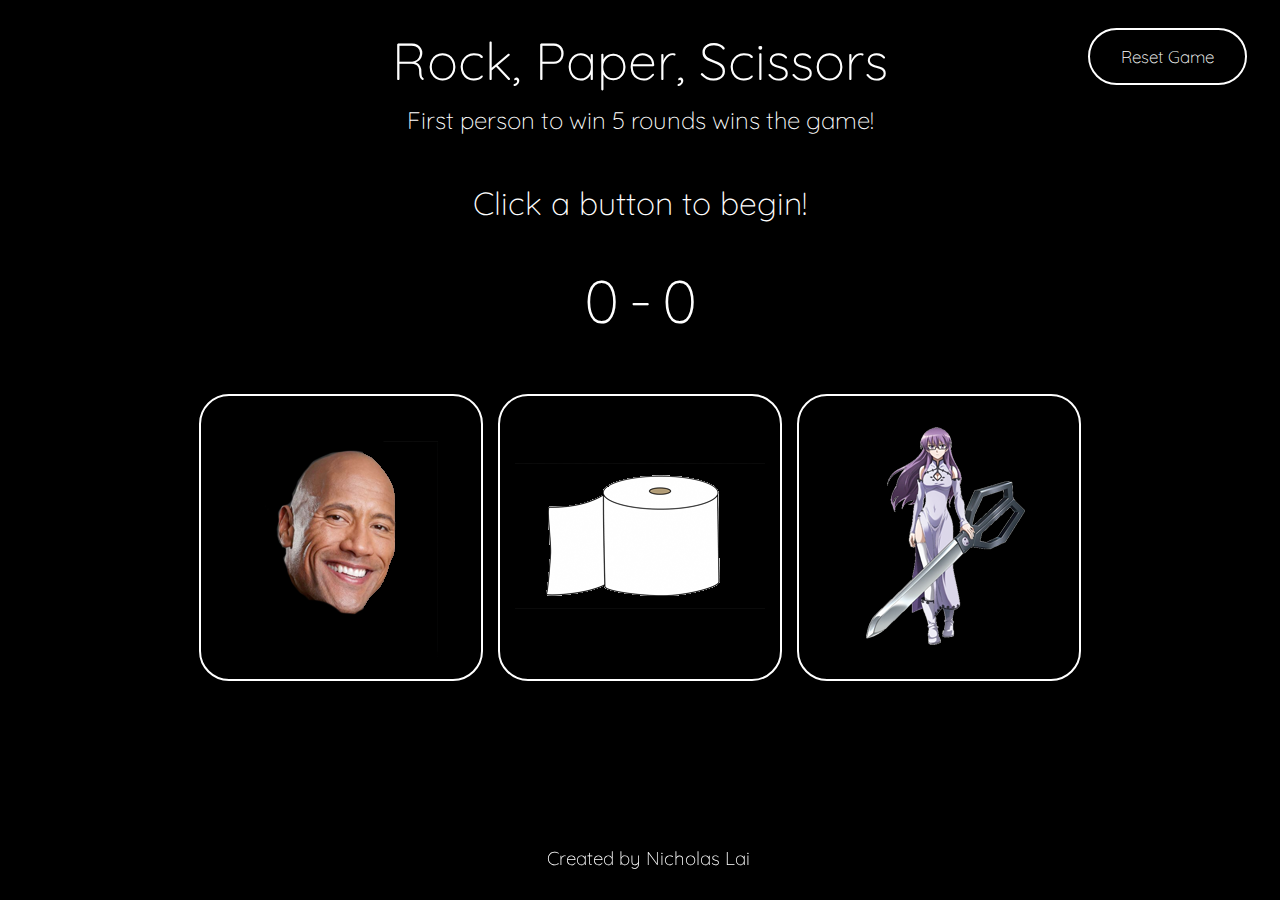
<file: index.html>
<!DOCTYPE html>
<html lang="en">
<head>
    <meta charset="UTF-8">
    <meta http-equiv="X-UA-Compatible" content="IE=edge">
    <meta name="viewport" content="width=device-width, initial-scale=1.0">
    <link rel="stylesheet" href="styles.css">   
    <link rel="preconnect" href="https://fonts.googleapis.com">
    <link rel="preconnect" href="https://fonts.gstatic.com" crossorigin>
    <link href="https://fonts.googleapis.com/css2?family=Quicksand:wght@300;400;500;600;700&display=swap" rel="stylesheet">
    <script src="index.js" defer></script> 
    <title>Rock Paper Scissors - Nicholas Lai</title>
</head>
<body>
    <div class="header">
        <div class="top-line">
            <div class="top-header">
                <h1>Rock, Paper, Scissors</h1>
            </div>
            <div class="reset">
                <button type="button" class="reset-button">Reset Game</button>
            </div>
        </div>
        <h2>First person to win 5 rounds wins the game!</h2>
    </div>
    <div class="prompt">
        <h1>Click a button to begin!</h1>
    </div>
    <div class="scoreline">
        <div class="player-score">
            <h1>0</h1>
        </div>
        <div class="dash">
            <h1>-</h1>
        </div>
        <div class="computer-score">    
            <h1>0</h1>
        </div>
    </div>
    <div class="play-area">
        <div class="play-buttons"> 
            <div class="rock"> 
                <button type="Button" class="rock-button">
                    <img src="images/rock.png" alt="picture of rock">
                </button>
            </div>
            <div class="paper">
                <button type="Button" class="paper-button">
                    <img src="images/paper.png" alt="picture of paper">
                </button>
            </div>
            <div class="scissors">
                <button type="Button" class="scissors-button">
                    <img src="images/scissors.png" alt="picture of scissors">
                </button>
            </div>
        </div>
    </div>

    <div class="footer"> 
        <h3>Created by Nicholas Lai</h3>
    </div>
</body>
</html>
</file>
<file: styles.css>
body {
    background-color: black;
}

.header {
    padding-top: 20px;
    display: flex;
    flex-direction: column;
}

.top-line {
    display: flex;
    justify-content: center;
    position: relative;
}

.top-header {
    position: absolute;
}

.reset {
    padding-right: 25px;
    flex: 0 1 auto;
    margin-left: auto;
}

.header h1{
    color: white;
    font-family: 'Quicksand';
    font-weight: 100;
    font-size: 3.25em;
    padding: 0;
    margin: 0;
    text-align: center;
}

.header h2 {
    color: white;
    text-align: center;
    font-family: 'Quicksand';
    font-weight: 100;
    margin-bottom: 2em;
}


.reset-button {
	background:linear-gradient(to bottom, #000000 5%, #000000 100%);
	background-color:#000000;
	border-radius:30px;
	border:2px solid #ffffff;
	display:inline-block;
	cursor:pointer;
	color:#ffffff;
    font-family: 'Quicksand';
    font-weight: 100;
	font-size:17px;
	padding:16px 31px;
	text-decoration:none;
}

.reset-button:hover {
    border:2px solid #3d00c2;
}

.reset-button:active {
	position:relative;
	top:3px;
}

.scoreline {
    display: flex;
    align-items: center;
    justify-content: center;
    gap: 10px;
    font-size: 30px;
}

.scoreline h1 {
    color: white;
    text-align: center;
    font-family: 'Quicksand';
    font-weight: 100;
}

.prompt h1 {
    color: white;
    text-align: center;
    font-family: 'Quicksand';
    font-weight: 100;
    padding: 0;
    margin: 0;
}

.play-area {
    padding-top: 1em;
    display: flex;
    flex-direction: column;
    align-items: center;
}

.play-area h2 {
    color: white;
    text-align: center;
    font-family: 'Quicksand';
    font-weight: 100;
}

.play-buttons {
    display: flex;   
    align-items: center;
    justify-content: center;
    gap: 15px;
}
.play-buttons button {
    padding: 0;
    border: none;
    background: none;
	background-color:#000000;
	border-radius:30px;
	border:2px solid #ffffff;
	cursor:pointer;
	color:#ffffff;
	padding:15px 15px; 
	text-decoration:none;
    
}

.play-buttons button:hover {
    border:2px solid #3d00c2;
}

.play-buttons button:active {
	position:relative;
	top:3px;
}

.footer {
    text-align: center;
    bottom: 0;
    width: 100%;
    position: fixed;
    margin-bottom: 30px;
}

.footer h3 {
    color: white;
    font-family: 'Quicksand';
    font-weight: 100;
    padding: 0;
    margin: 0;
}
</file>
